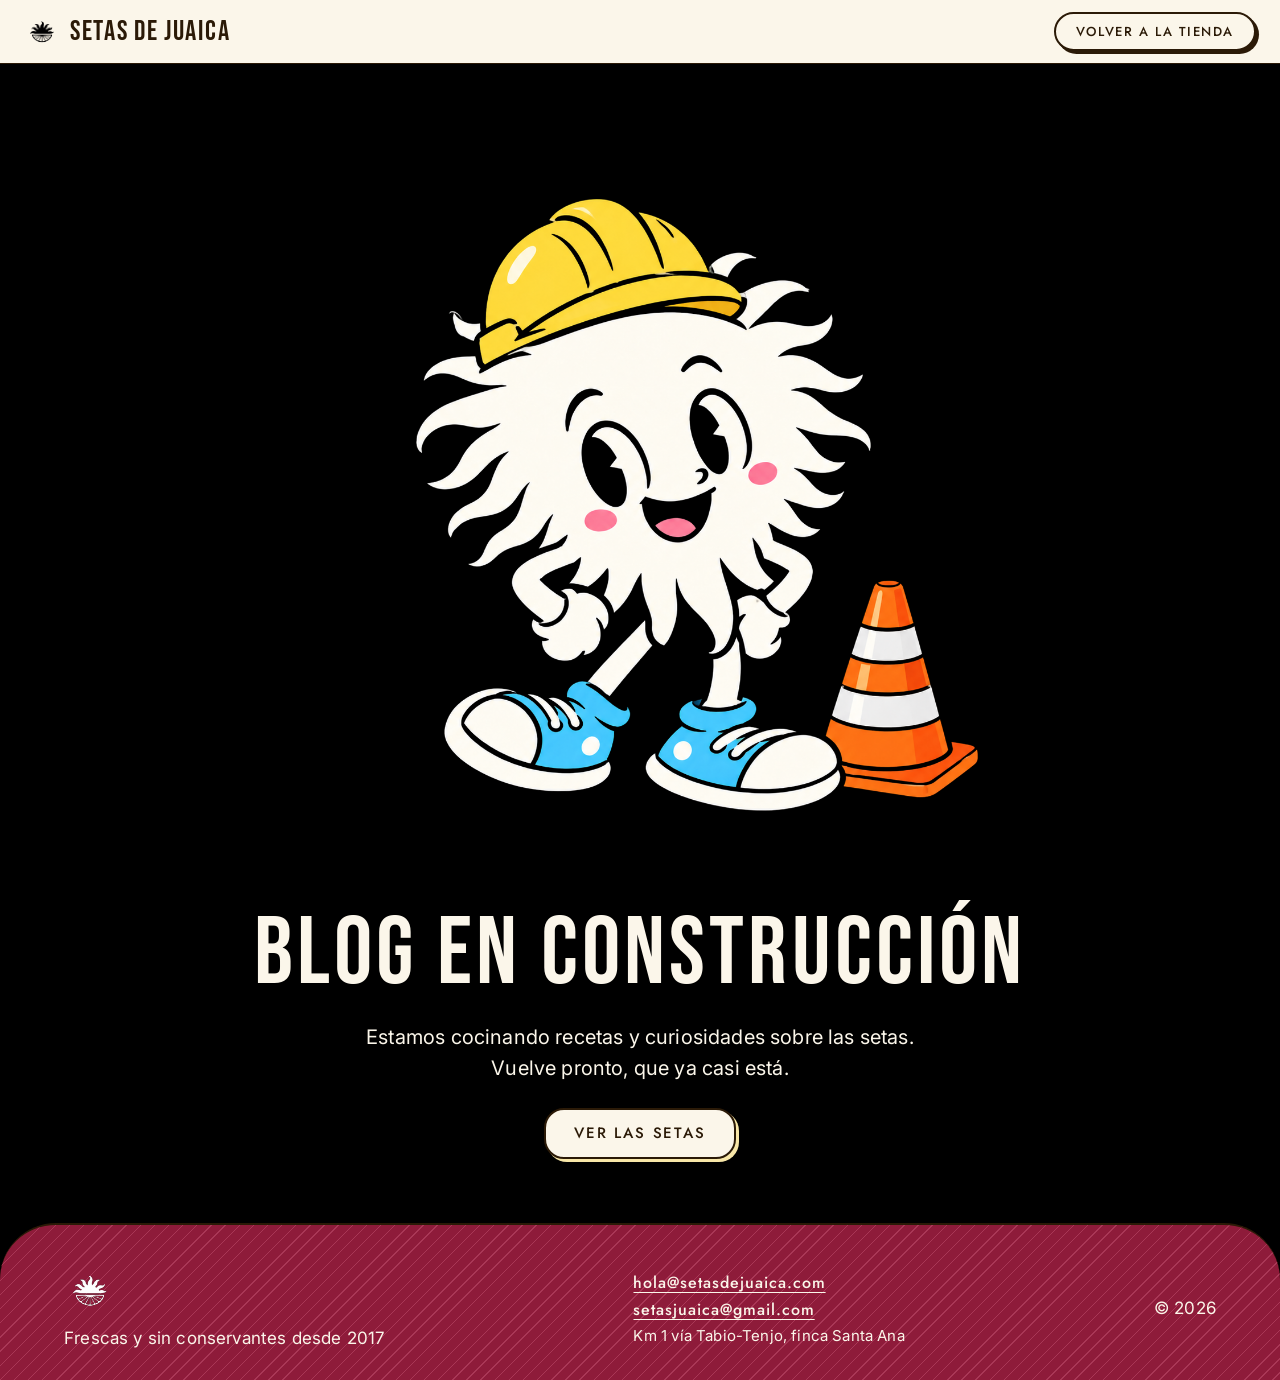
<file: blog/index.html>
<!DOCTYPE html>
<html lang="es">
<head>
<meta charset="utf-8">
<meta name="viewport" content="width=device-width, initial-scale=1">
<title>Blog de Setas de Juaica | En construcción</title>
<meta name="robots" content="noindex">
<link rel="icon" href="/logosetas.svg" type="image/svg+xml">
<link rel="preconnect" href="https://fonts.googleapis.com">
<link rel="preconnect" href="https://fonts.gstatic.com" crossorigin>
<link href="https://fonts.googleapis.com/css2?family=Bebas+Neue&family=Caveat:wght@500;700&family=Inter:wght@400;500&family=Jost:wght@400;500&display=swap" rel="stylesheet">
<link rel="stylesheet" href="/styles.css">
</head>
<body>
<header class="top">
  <a class="brand" href="/" aria-label="Setas de Juaica, inicio"><img class="logo" src="/logosetas.svg" alt=""><span>Setas de Juaica</span></a>
  <a class="btn btn-sm" href="/">Volver a la tienda</a>
</header>
<main>
  <section class="blog-stage">
    <div class="wrap stage">
      <img class="stage-leon" data-leon src="/leonconstruccion.svg" alt="La mascota de Setas de Juaica con el blog en construcción">
      <h1>Blog en construcción</h1>
      <p>Estamos cocinando recetas y curiosidades sobre las setas. Vuelve pronto, que ya casi está.</p>
      <a class="btn" href="/">Ver las setas</a>
    </div>
  </section>
</main>
<footer class="foot bg-vino">
  <div class="wrap foot-in">
    <div class="foot-brand">
      <img class="logo logo-foot" src="/setaslog.svg" alt="Setas de Juaica">
      <span>Frescas y sin conservantes desde 2017</span>
    </div>
    <address class="foot-contact">
      <a class="foot-mail" href="mailto:hola@setasdejuaica.com">hola@setasdejuaica.com</a>
      <a class="foot-mail" href="mailto:setasjuaica@gmail.com">setasjuaica@gmail.com</a>
      <span>Km 1 vía Tabio-Tenjo, finca Santa Ana</span>
    </address>
    <span>© <span id="year">2026</span></span>
  </div>
</footer>
<script src="/main.js"></script>
</body>
</html>
</file>
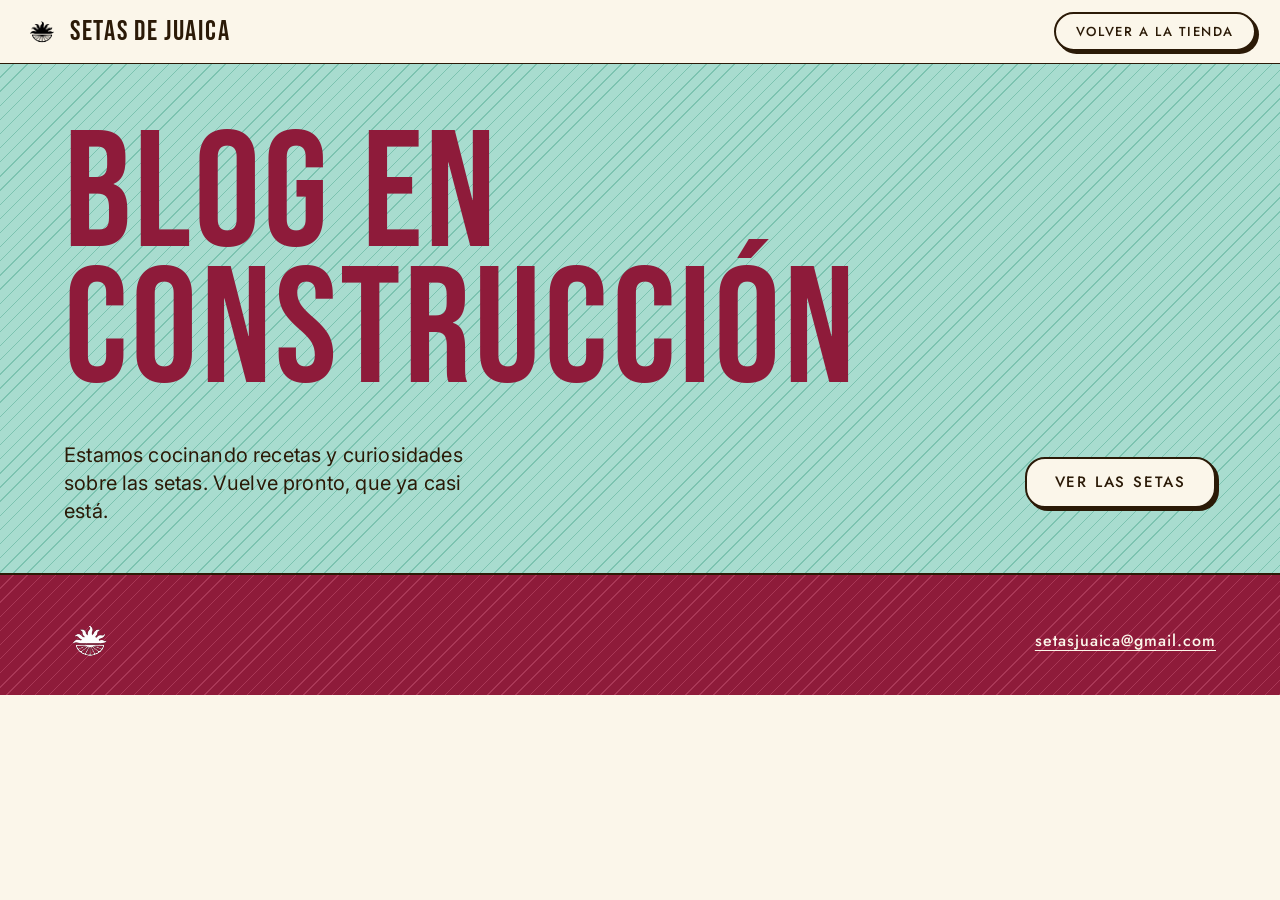
<file: blog-en-construccion.html>
<!DOCTYPE html>
<html lang="es">
<head>
<meta charset="utf-8">
<meta name="viewport" content="width=device-width, initial-scale=1">
<title>Blog de Setas de Juaica | En construcción</title>
<meta name="robots" content="noindex">
<link rel="preconnect" href="https://fonts.googleapis.com">
<link rel="preconnect" href="https://fonts.gstatic.com" crossorigin>
<link href="https://fonts.googleapis.com/css2?family=Bebas+Neue&family=Caveat:wght@500;700&family=Inter:wght@400;500&family=Jost:wght@400;500&display=swap" rel="stylesheet">
<link rel="stylesheet" href="styles.css">
</head>
<body>
<header class="top">
  <a class="brand" href="https://setasdejuaica.com"><img class="logo" src="logosetas.svg" alt=""><span>Setas de Juaica</span></a>
  <a class="btn btn-sm" href="https://setasdejuaica.com">Volver a la tienda</a>
</header>
<main>
  <section class="hero bg-menta">
    <div class="wrap">
      <h1 class="tagline" style="font-size:clamp(56px,13vw,170px)" aria-label="Blog en construcción">
        <span class="l">Blog en</span>
        <span class="l">construcción</span>
      </h1>
      <div class="hero-foot">
        <p class="hero-copy">Estamos cocinando recetas y curiosidades sobre las setas. Vuelve pronto, que ya casi está.</p>
        <div class="hero-actions"><a class="btn" href="https://setasdejuaica.com">Ver las setas</a></div>
      </div>
    </div>
  </section>
</main>
<footer class="foot bg-vino" style="margin-top:0;border-radius:0">
  <div class="wrap foot-in">
    <img class="logo logo-foot" src="setaslog.svg" alt="Setas de Juaica">
    <a class="foot-mail" href="mailto:setasjuaica@gmail.com">setasjuaica@gmail.com</a>
  </div>
</footer>
<script src="main.js"></script>
</body>
</html>
</file>
<file: styles.css>
:root{
  --crema:#fbf6ea; --crema-l:#f1e8d2;
  --menta:#a8dccf; --menta-l:#93cfc0;
  --vino:#8e1b3a; --vino-l:#7b152f;
  --pistacho:#d4e3b6;
  --mantequilla:#f8e7a8;
  --durazno:#f7cdb5;
  --cocoa:#2b1a07;
  --f-display:'Bebas Neue','Oswald',Impact,sans-serif;
  --f-label:'Jost','Futura',sans-serif;
  --f-body:'Inter',system-ui,sans-serif;
  --f-script:'Caveat',cursive;
  --gap:64px; --pad:32px;
}
*{box-sizing:border-box;margin:0}
html{scroll-behavior:smooth;scroll-padding-top:80px}
body{background:var(--crema);color:var(--cocoa);font:400 17px/1.55 var(--f-body);letter-spacing:.01em;-webkit-font-smoothing:antialiased}
img{max-width:100%}
a{color:inherit}
.wrap{max-width:1200px;margin:0 auto;padding:0 24px}

/* fondos sólidos con líneas finas del mismo tono, con un poco de contraste */
[class*="bg-"]{background-color:var(--bg,var(--crema));background-image:repeating-linear-gradient(135deg,transparent 0 9px,var(--ln) 9px 10px)}
.bg-crema{--bg:#fbf6ea;--ln:#e3d6b4}
.bg-crema2{--bg:#f6eedb;--ln:#dccea8}
.bg-menta{--bg:#a8dccf;--ln:#7cc3b0}
.bg-vino{--bg:#8e1b3a;--ln:#a93756;color:var(--crema)}
.bg-pistacho{--bg:#d4e3b6;--ln:#b3c98a}
.bg-mantequilla{--bg:#f8e7a8;--ln:#e4cb74}
.bg-durazno{--bg:#f7cdb5;--ln:#e8a688}

/* tipografía (referencia Pa'lais) */
h1,h2,h3{font-family:var(--f-display);font-weight:400;text-transform:uppercase;letter-spacing:.043em}
h2{font-size:clamp(44px,7vw,88px);line-height:.9}
h3{font-size:clamp(28px,3vw,36px);line-height:.95;margin-bottom:12px}
.script{font:700 clamp(22px,2.6vw,30px)/1.2 var(--f-script);margin-top:8px;color:var(--vino)}

/* header */
.top{position:sticky;top:0;z-index:20;display:flex;align-items:center;gap:24px;padding:12px 24px;background:rgba(251,246,234,.92);backdrop-filter:blur(6px);border-bottom:1.5px solid var(--cocoa)}
.brand{font:400 28px/1 var(--f-display);letter-spacing:.06em;text-decoration:none;text-transform:uppercase;margin-right:auto}
.nav{display:flex;gap:28px}
.nav a{font:500 14px var(--f-label);letter-spacing:.2em;text-transform:uppercase;text-decoration:none}
.nav a:hover{color:var(--vino)}
.burger{display:none;background:none;border:0;width:40px;height:40px;cursor:pointer}
.burger span{display:block;height:2px;background:var(--cocoa);margin:7px 8px}

/* botones cómic suaves */
.btn{display:inline-block;font:500 15px/1 var(--f-label);letter-spacing:.12em;text-transform:uppercase;text-decoration:none;
  background:var(--crema);color:var(--cocoa);border:2px solid var(--cocoa);border-radius:20px;padding:16px 28px;
  box-shadow:3px 3px 0 var(--cocoa);cursor:pointer;transition:transform .12s,box-shadow .12s}
.btn:hover{transform:translate(-1px,-1px);box-shadow:4px 4px 0 var(--cocoa)}
.btn:active{transform:translate(3px,3px);box-shadow:0 0 0 var(--cocoa)}
.btn-sm{padding:11px 20px;font-size:13px}
.btn-ghost{background:transparent}
.btn-light{background:var(--mantequilla)}
:focus-visible{outline:3px solid var(--vino);outline-offset:3px}

/* hero (referencia Flying Papers: titular que se come el viewport) */
.hero{padding:var(--gap) 0 48px;overflow:hidden}
.tagline{font-size:clamp(64px,15vw,205px);line-height:.82;letter-spacing:.02em;color:var(--vino);text-align:left}
.tagline .l{display:block;position:relative;z-index:1;white-space:nowrap}
.tagline .l:nth-child(2){z-index:2}
.slot{display:inline-block;position:relative;width:1.8em;height:.7em;vertical-align:baseline}
.slot img{position:absolute;left:50%;top:50%;height:1.75em;width:auto;max-width:none;transform:translate(-50%,-50%) rotate(-4deg)}
.hero-foot{display:flex;flex-wrap:wrap;gap:24px 48px;align-items:center;justify-content:space-between;margin-top:40px}
.hero-copy{max-width:34ch;font-size:20px;line-height:1.4}
.hero-actions{display:flex;gap:16px;flex-wrap:wrap}

/* cinta */
.ticker{overflow:hidden;border-block:2px solid var(--cocoa);padding:14px 0;white-space:nowrap}
.ticker-track{display:inline-flex;gap:28px;animation:run 28s linear infinite;font:400 28px/1 var(--f-display);letter-spacing:.08em;text-transform:uppercase}
.ticker i{font-style:normal;color:var(--mantequilla)}
@keyframes run{to{transform:translateX(-50%)}}

/* secciones */
.sec{position:relative;padding:var(--gap) 0;overflow:hidden}
.sec-head{margin-bottom:48px;max-width:700px}
.grid{display:grid;grid-template-columns:repeat(auto-fit,minmax(280px,1fr));gap:24px}
.grid-3{grid-template-columns:repeat(auto-fit,minmax(300px,1fr))}
.card{position:relative;padding:var(--pad);border:2px solid var(--cocoa);border-radius:12px;display:flex;flex-direction:column;align-items:flex-start;gap:4px}
.card p{margin-bottom:20px;max-width:36ch}
.card .btn{margin-top:auto}
.tag{margin-top:auto;font:500 13px var(--f-label);letter-spacing:.1em;border:1.5px solid currentColor;border-radius:20px;padding:5px 14px;transform:rotate(-2deg)}
.card:nth-child(even){transform:rotate(.4deg)}
.card:nth-child(odd){transform:rotate(-.4deg)}

.pillars{display:grid;grid-template-columns:repeat(auto-fit,minmax(260px,1fr));gap:32px}
.pillar{border-top:2px solid var(--cocoa);padding-top:20px}
.pillar p{max-width:30ch}

/* leon sutil */
.peek{position:absolute;width:150px;height:auto;z-index:0;opacity:.95;transition:transform .8s cubic-bezier(.2,.8,.2,1)}
.peek-1{right:4%;top:-8px;clip-path:inset(0 0 45% 0);transform:translateY(40px) rotate(8deg)}
.peek-1.in{transform:translateY(0) rotate(8deg)}
.peek-2{right:16px;bottom:0;width:120px;clip-path:inset(35% 0 0 0);transform:translateY(40px) rotate(-6deg)}
.peek-2.in{transform:translateY(0) rotate(-6deg)}
.kit{overflow:hidden;padding-bottom:calc(var(--pad) + 40px)}

/* stickers: borde crema + sombra dura, como los botones */
.hero .wrap,.sec .wrap{position:relative}
.sticker{position:absolute;z-index:2;width:clamp(150px,19vw,280px);height:auto;transform:rotate(var(--r,0deg));transition:transform .25s;
  filter:drop-shadow(3px 0 0 var(--crema)) drop-shadow(-3px 0 0 var(--crema)) drop-shadow(0 3px 0 var(--crema)) drop-shadow(0 -3px 0 var(--crema)) drop-shadow(5px 6px 0 var(--cocoa))}
.sticker:hover{transform:rotate(calc(var(--r,0deg) + 3deg)) scale(1.04)}
.st-1{--r:6deg;right:2%;top:-8px}
.st-2{--r:-7deg;right:24px;top:-24px}
.st-3{--r:5deg;right:24px;top:-24px}
.st-4{--r:-5deg;position:static;display:block;margin-top:32px}

/* pedido */
.order{display:grid;grid-template-columns:1fr 1fr;gap:48px;align-items:start}
.form{display:grid;gap:16px}
.form label{display:grid;gap:6px;font:500 14px var(--f-label);letter-spacing:.14em;text-transform:uppercase}
.form select,.form input{font:400 17px var(--f-body);padding:13px 14px;border:2px solid var(--cocoa);border-radius:8px;background:var(--crema);color:var(--cocoa)}
.form .btn{justify-self:start}

/* pie */
.foot{border-top:2px solid var(--cocoa);border-radius:56px 56px 0 0;margin-top:-56px;position:relative;padding:40px 0 28px}
.foot-in{display:flex;flex-wrap:wrap;gap:12px 40px;justify-content:space-between;align-items:center}
.foot strong{font:400 32px var(--f-display);letter-spacing:.06em;text-transform:uppercase}

/* logos */
.brand{display:flex;align-items:center;gap:10px}
.brand img{display:block;height:36px;width:auto}
.logo-sec{height:56px;width:auto;margin-bottom:20px;display:block}
.logo-foot{height:52px;width:auto}

/* próximamente, blog y contacto */
.soon-title{margin:56px 0 16px}
.soon{display:grid;grid-template-columns:repeat(auto-fit,minmax(220px,1fr));gap:16px}
.soon-item{display:flex;justify-content:space-between;align-items:center;gap:12px;padding:18px 22px;border:2px dashed var(--cocoa);border-radius:12px;background:var(--crema)}
.soon-item strong{font:400 28px/1 var(--f-display);letter-spacing:.043em;text-transform:uppercase}
.soon-item span{font:700 22px var(--f-script);color:var(--vino)}
.blog{display:grid;grid-template-columns:1fr 1fr;gap:48px;align-items:center}
.blog-card{display:flex;flex-direction:column;align-items:flex-start;gap:16px;padding:var(--pad);background:var(--crema);border:2px solid var(--cocoa);border-radius:12px;box-shadow:3px 3px 0 var(--cocoa)}
.blog-card .tag{margin-top:0}
.foot-mail{color:var(--crema);font:500 16px var(--f-label);letter-spacing:.06em;text-underline-offset:4px}

/* botón del juego, mascotas del blog y pie, contacto */
.btn-game{white-space:nowrap;background:var(--vino);color:var(--crema);animation:wiggle 6s ease-in-out infinite}
.btn-game:hover{animation:none;transform:translate(-1px,-1px) rotate(-3deg)}
@keyframes wiggle{0%,90%,100%{transform:rotate(0)}93%{transform:rotate(-4deg)}96%{transform:rotate(4deg)}}
.blog-cta{position:relative;display:inline-block;margin-top:40px}
.blog-leon{position:absolute;right:8px;bottom:100%;width:78px;height:auto;margin-bottom:-4px;pointer-events:none}
.foot{position:relative}
.foot-leon{position:absolute;right:7%;bottom:calc(100% - 2px);width:clamp(90px,10vw,130px);height:auto;z-index:3;pointer-events:none}
.foot-brand{display:grid;gap:8px;justify-items:start}
.foot-contact{font-style:normal;display:grid;gap:4px;font:400 15px/1.4 var(--f-body)}
.blog-stage{background:#000;color:var(--crema);padding:var(--gap) 0 calc(var(--gap) + 56px)}
.stage{display:grid;justify-items:center;text-align:center;gap:24px}
.stage-leon{width:min(100%,760px);height:auto;display:block}
.stage h1{font-size:clamp(44px,8vw,96px);line-height:.9;color:var(--crema)}
.stage p{max-width:44ch;font-size:20px}
.stage .btn{box-shadow:3px 3px 0 var(--mantequilla)}
@media (prefers-reduced-motion:reduce){.btn-game{animation:none}}

/* contorno negro pequeño para las mascotas leon, leon2 y leon3 */
.slot img,.blog-leon,.foot-leon{filter:drop-shadow(1.5px 0 0 #000) drop-shadow(-1.5px 0 0 #000) drop-shadow(0 1.5px 0 #000) drop-shadow(0 -1.5px 0 #000)}

/* minijuego */
#juego{padding-bottom:calc(var(--gap) + 56px)}
.game-card{background:var(--crema);border:2px solid var(--cocoa);border-radius:12px;padding:14px 14px 10px;box-shadow:3px 3px 0 var(--cocoa)}
#game{display:block;width:100%;height:auto;cursor:pointer;touch-action:manipulation;border-radius:8px}
.game-hud{display:flex;justify-content:space-between;font:500 14px var(--f-label);letter-spacing:.14em;text-transform:uppercase;padding-top:10px}
.game-hint{margin-top:16px;font:700 22px/1.2 var(--f-script)}

@media (max-width:760px){
  .nav{position:absolute;top:100%;left:0;right:0;flex-direction:column;gap:0;background:var(--crema);border-bottom:1.5px solid var(--cocoa);display:none}
  .nav.open{display:flex}
  .nav a{padding:16px 24px}
  .burger{display:block}
  .top .btn-sm:not(.btn-game){display:none}
  .top{gap:10px;padding:10px 14px}
  .brand span{font-size:18px}
  .btn-game{padding:9px 12px;font-size:11px;letter-spacing:.04em}
  .order,.blog{grid-template-columns:1fr}
  .peek-1{width:110px}
  .sticker{position:static;display:block;width:150px;margin:0 0 20px}
}
@media (prefers-reduced-motion:reduce){
  .ticker-track{animation:none}
  .peek,.btn{transition:none}
  html{scroll-behavior:auto}
}
</file>
